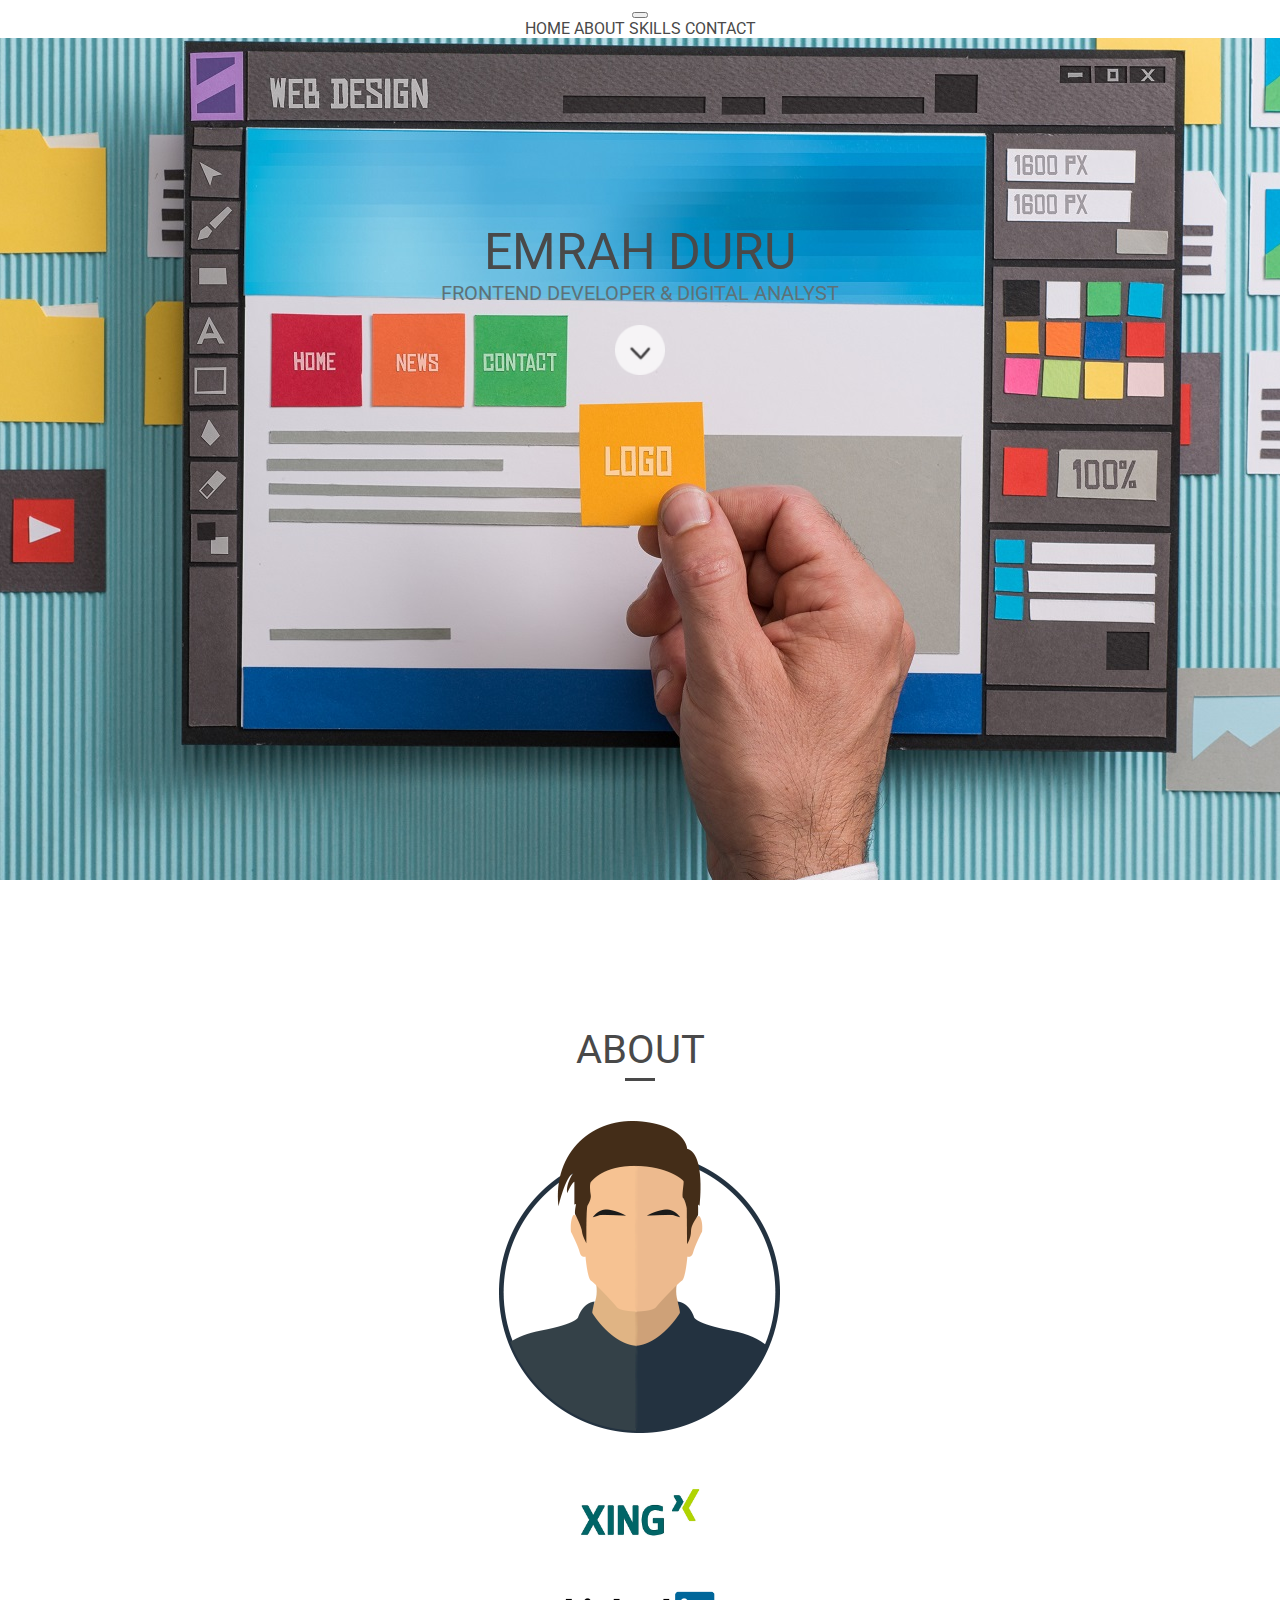
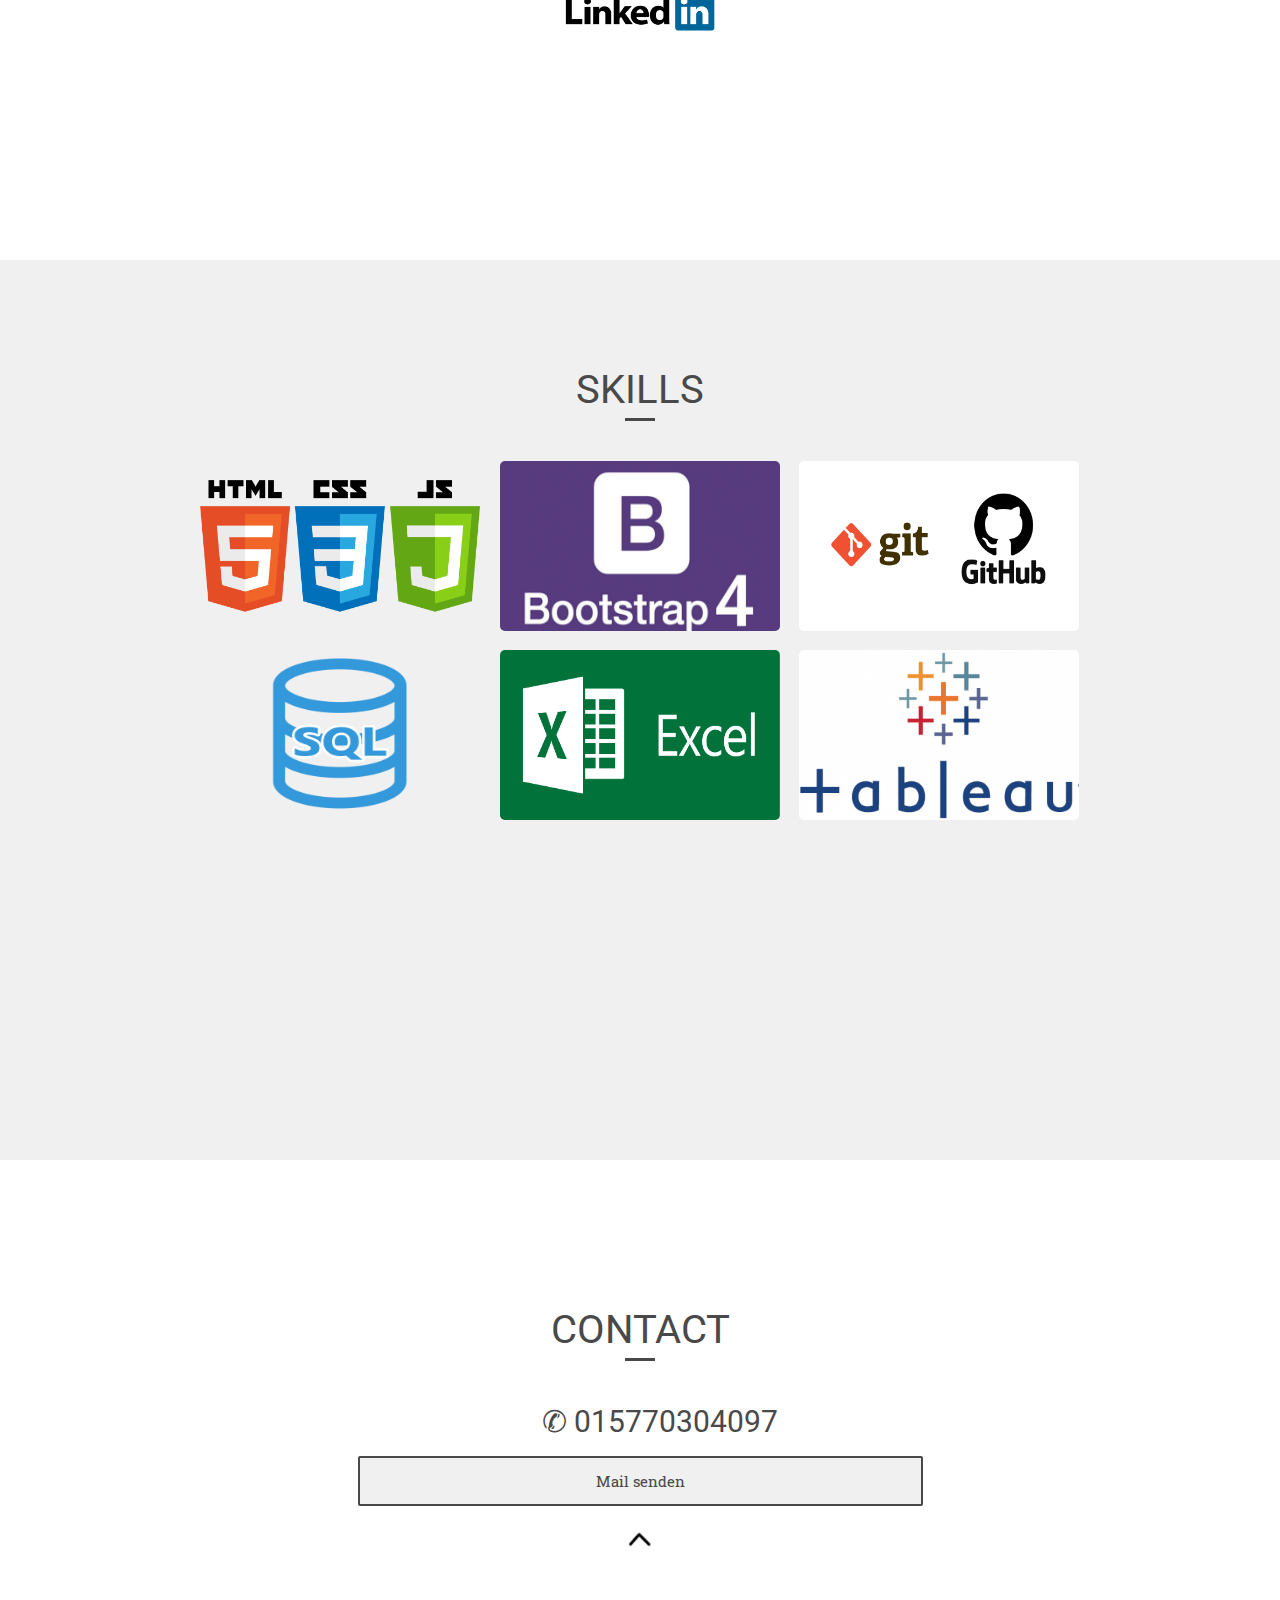
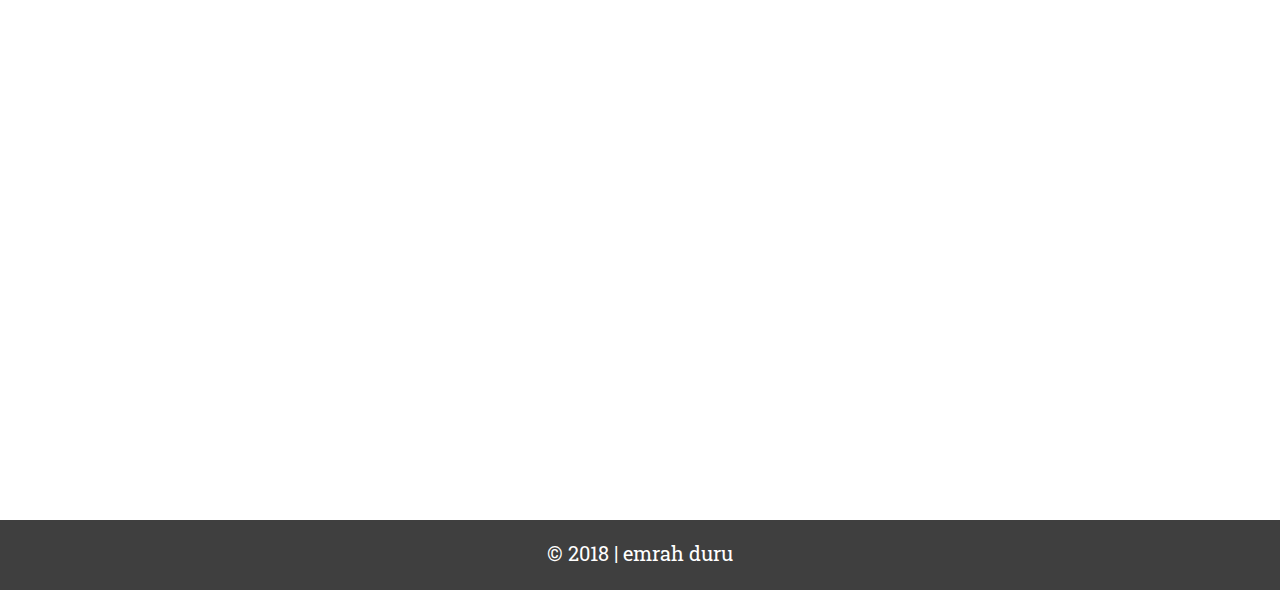
<file: index.html>
<!doctype html>
<html>
  <head>
    <metacharset="utf-8">
    <meta name="viewport" content="width=device-width, initial-scale=1">
    <title>emrah duru</title>
    <link rel="stylesheet" href="style.css">
    <link rel="stylesheet" href="font-awesome.min.css">
    <script src="https://code.jquery.com/jquery-3.3.1.slim.min.js" integrity="sha384-q8i/X+965DzO0rT7abK41JStQIAqVgRVzpbzo5smXKp4YfRvH+8abtTE1Pi6jizo" crossorigin="anonymous"></script>
    <link rel="stylesheet" href="https://stackpath.bootstrapcdn.com/bootstrap/4.1.3/css/bootstrap.min.css" integrity="sha384-MCw98/SFnGE8fJT3GXwEOngsV7Zt27NXFoaoApmYm81iuXoPkFOJwJ8ERdknLPMO" crossorigin="anonymous">
    <script src="https://stackpath.bootstrapcdn.com/bootstrap/4.1.3/js/bootstrap.min.js" integrity="sha384-ChfqqxuZUCnJSK3+MXmPNIyE6ZbWh2IMqE241rYiqJxyMiZ6OW/JmZQ5stwEULTy" crossorigin="anonymous"></script>
    <link href="https://fonts.googleapis.com/css?family=Roboto" rel="stylesheet">
    <link href="https://fonts.googleapis.com/css?family=Roboto+Slab" rel="stylesheet">
  </head>
  <body>

    <div id="top"></div>

    <!---Header-------->

    <header>
      <nav class="navbar navbar-expand-lg navbar-light bg-light">
        <a class="navbar-brand" href="#"></a>
        <button class="navbar-toggler" type="button" data-toggle="collapse" data-target="#navbarNavAltMarkup" aria-controls="navbarNavAltMarkup" aria-expanded="false" aria-label="Toggle navigation">
          <span class="navbar-toggler-icon"></span>
        </button>
        <div class="collapse navbar-collapse" id="navbarNavAltMarkup">
          <div class="navbar-nav">
            <a class="nav-item nav-link active" href="#">Home<span class="sr-only">(current)</span></a>
            <a class="nav-item nav-link" href="#about">about</a>
            <a class="nav-item nav-link" href="#skills">skills</a>
            <a class="nav-item nav-link" href="#contact">contact</a>
          </div>
        </div>
      </nav>
    </header>

    <!---Home-------->

    <section id="home">
      <hr>
      <h1>emrah duru</h1>
      <h2>frontend developer & digital analyst</h2>
      <a href="#about">
        <img src="img/pfeil.png" alt="Pfeil">
      </a>
    </section>

    <!---About-------->

    <section id="about">
      <h3>about</h3>
      <hr>
      <img src="img/avatar.png" alt="Avatar">
      <br>
      <a href="https://www.xing.com/profile/Emrah_Duru/cv?sc_o=ps2867" target="_blank"><img src="img/xing.jpg" alt="Xing"></a><br>
      <a href="https://www.linkedin.com/in/emrah-duru-084a04163/" target="_blank"><img src="img/linkedin.png" alt="Linkedin"></a>
    </section>

    <!---skills-------->

    <section id="skills">
      <h3>skills</h3>
      <hr>
      <div id="skill-areas">
        <ul>
          <li><img src="img/hcjs.png" alt="Area1"></li>
          <li><img src="img/bootstrap.png" alt="Area2"></li>
          <li><img src="img/git.png" alt="Area3"></li>
          <li><img src="img/sql.png" alt="Area4"></li>
          <li><img src="img/excel.png" alt="Area5"></li>
          <li><img src="img/tableau.png" alt="Area6"></li>
        </ul>
      </div>
    </section>

    <!---contact-------->

    <section id=contact>
        <h3>contact</h3>
        <hr>
        <ul>
          <li>&#9990; <a href="tel:+4915770304097">015770304097</a></li>
        </ul>
        <form method="post" action="mailto:info@emrahduru.de" >
          <input class="button" type="submit" value="Mail senden">
        </form>
        <a href=#top><img src="img/pfeilup.png" alt="Up"></a>
    </section>

    <!---footer-------->

    <footer>
      <p>
        &copy; 2018 | emrah duru
      </p>
    </footer>

    <script
      src="https://code.jquery.com/jquery-1.12.4.min.js"
      integrity="sha256-ZosEbRLbNQzLpnKIkEdrPv7lOy9C27hHQ+Xp8a4MxAQ="
      crossorigin="anonymous">
    </script>
    <script>
      src="js/mobile-menu.js"
    </script>
  </body>
</html>
</file>
<file: style.css>
html, body {
  margin: -10px;
  padding:0;
  height: 100%;
  text-align: center;
}

section {
  min-height: 100%;
  text-align: center;
}

a {
  text-decoration: none;
  text-align: center;
  transition: all 3000ms;
  -webkit-transition: all 300ms;
  -noz-transition: all 300ms;
  -o-transition: all 300ms;
}

a:hover {
  opacity: 0.5;
}

li {
  list-style-type: none;
}

img {
  image-orientation: center;
}

h1, h2, h3, a {
  font-family: "Roboto", sans-serif;
  font-weight: 400;
  color: #494949;
  text-transform: uppercase;
  text-align: center;
}

h2 {
  color: #5d7177;
  text-align: center;
}

h3 {
  font-size: 40px;
  padding-top: 8%;
  margin-bottom: 5px;
  text-align: center;
}

h4, p {
  font-family: "Roboto Slab", sans-serif;
  color: #494949;
  text-align: center;
}

hr {
  width: 30px;
  height: 3px;
  background: #494949;
  border: 0;
  margin: 0 auto 40px auto;
}

li, img, .button, #logo, .fa-bars {
  transition: all 3000ms;
  -webkit-transition: all 300ms;
  -noz-transition: all 300ms;
  -o-transition: all 300ms;
}

  .fa-bars {
    display: none;
  }

/*Header**************/

header {
  width: 100%;
  position: fixed;
  top: 0;
  left: 0;
  background: white;
  box-shadow: 0 1px 3px rgba(0,0,0,0,1);
  z-index: 1;
}

/*Home**************/

#home {
  background: url(img/landing.jpg);
  background-position: center center;
  background-size: auto;
  background-attachment: fixed;
}

#home h1 {
  margin: 240px auto 0 auto;
  font-size: 50px;
}

#home h2 {
  margin: 0 auto 0 auto;
  font-size: 20px;
}

#home img {
  width: 50px;
  margin-top: 20px;
  opacity: 0.7;
}

/*about**************/

#about a img {
  width: 150px;
}

/*Skills**************/

#skills {
  background-color: #f0f0f0;
}

#skill-areas {
  width: 900px;
  margin: 0 auto 0 auto;
}

#skill-areas ul {
  padding: 0;
}

#skill-areas ul li {
  width: 33.3%;
  float: left;
  margin-bottom: 15px;
}

#skill-areas img {
  width: 280px;
  height: 170px;
  border-radius: 5px;
}

#skill-areas img:hover {
  box-shadow: 0 5px 5px rgba(0, 0, 0, 0.3);
}

/*Contact**************/

form input, textarea {
  font-family: "Roboto Slab", serif;
  font-size: 15px;
  margin-bottom: 10px;
  border-radius: 2px;
  border: 2px solid;
  border-color: #494949;
}

form input {
  width: 550px;
  height: 30px;
}

form textarea {
  width: 550px;
  height: 200px;
  resize: none;
}

.input_text {
  color: #494949;
  padding-left: 10px;
}

.button {
  background-color: #f0f0f0;
  color: #494949;
  width: 565px;
  height: 50px;
}

.button:hover {
  background-color: #494949;
  color: #f0f0f0;
}

#contact li {
  font-family: "Roboto Slab", serif;
  font-size: 30px;
  color: #494949;
}

/*Footer**************/

footer {
  width: 100%;
  height: 70px;
  background-color: #3f3f3f;
}

footer p {
  font-size: 20px;
  color: white;
  padding-top: 20px;
}

/*Media queries**************/

/*Tablets*****/

@media screen and (max-width:1024px) {
  header {
    height: auto;
  }
  #logo {
    width: 100px;
    margin-top: 24px;
  }
  header nav {
    margin-top: 0;
  }

  h3 {
    padding-top: 12%;
  }
  #about p {
    width: 80%;
  }
  #skill-areas {
    width: auto;
  }
  #skill-areas ul li {
    width: 100%;
    float: none;
  }
  #skill-areas ul li:last-child {
    padding-bottom: 20%;
  }
  #skill-areas img {
    width: 55%;
    height: auto;
  }
  form input, form textarea, {
    width: 60%;
  }
  .button {
    width: 62%;
  }
}

/*Mobile******/

@media screen and (max-width:480px) {
  header nav {
    margin: 0;
    float: none;
  }
  .fa-bars {
    font-size: 17px;
    display: inline-block;
    width: 100%;
    cursor: pointer;
    text-align: right;
    float: right;
    margin: -25px 30px 0 0;
  }
  .fa-bars:hover {
    opacity: 0.5;
  }
  header nav ul {
    height: 0;
    overflow: hidden;
    margin: 0;
    padding: 0;
    width: 100%;
    }
  header nav ul.open {
    height: auto;
  }
  header nav ul li {
    width: 100%;
    padding: 5px 0;
    margin: 0;
    font-size: 11px;
    border-top: 1px solid #dddddd;
  }
  header nav ul li:hover {
    background-color: #eeeeee;
  }
}
</file>
